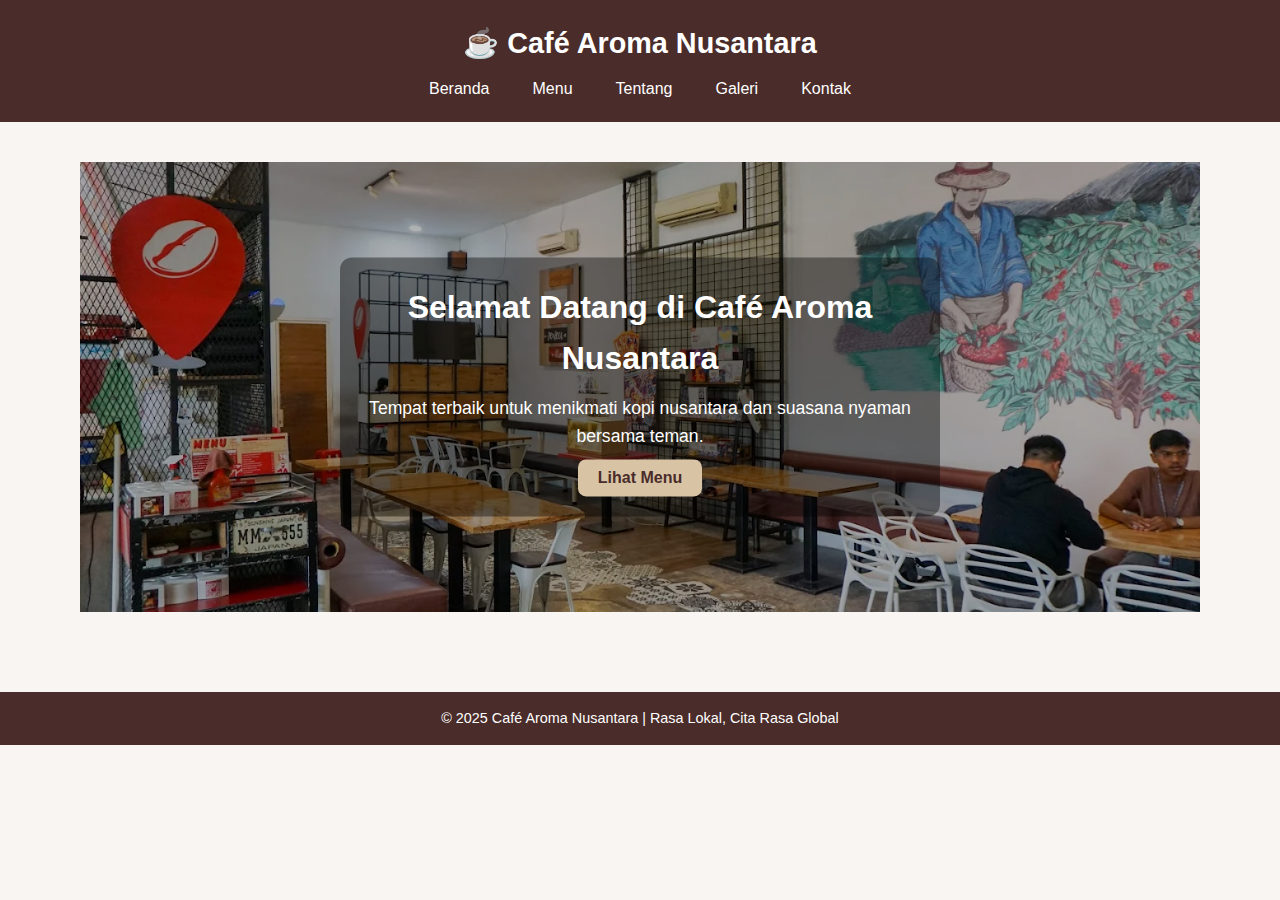
<file: index.html>
<!DOCTYPE html>
<html lang="id">
<head>
    <meta charset="UTF-8">
    <meta name="viewport" content="width=device-width, initial-scale=1.0">
    <title>Café Aroma Nusantara</title>
    <link rel="stylesheet" href="css/style0.css">
</head>
<body>
    <header>
        <h1>☕ Café Aroma Nusantara</h1>
        <nav>
            <ul class="nav-menu">
                <li><a href="index.html">Beranda</a></li>
                <li><a href="menu.html">Menu</a></li>
                <li><a href="tentang.html">Tentang</a></li>
                <li><a href="galery.html">Galeri</a></li>
                <li><a href="kontak.html">Kontak</a></li>
            </ul>
        </nav>
    </header>

    <main class="home">
        <section class="hero">
            <img src="img/interior1.webp" alt="Suasana Café">
            <div class="hero-text">
                <h2>Selamat Datang di Café Aroma Nusantara</h2>
                <p>Tempat terbaik untuk menikmati kopi nusantara dan suasana nyaman bersama teman.</p>
                <a href="menu.html" class="btn">Lihat Menu</a>
            </div>
        </section>
    </main>

    <footer>
        <p>&copy; 2025 Café Aroma Nusantara | Rasa Lokal, Cita Rasa Global</p>
    </footer>
</body>
</html>
</file>
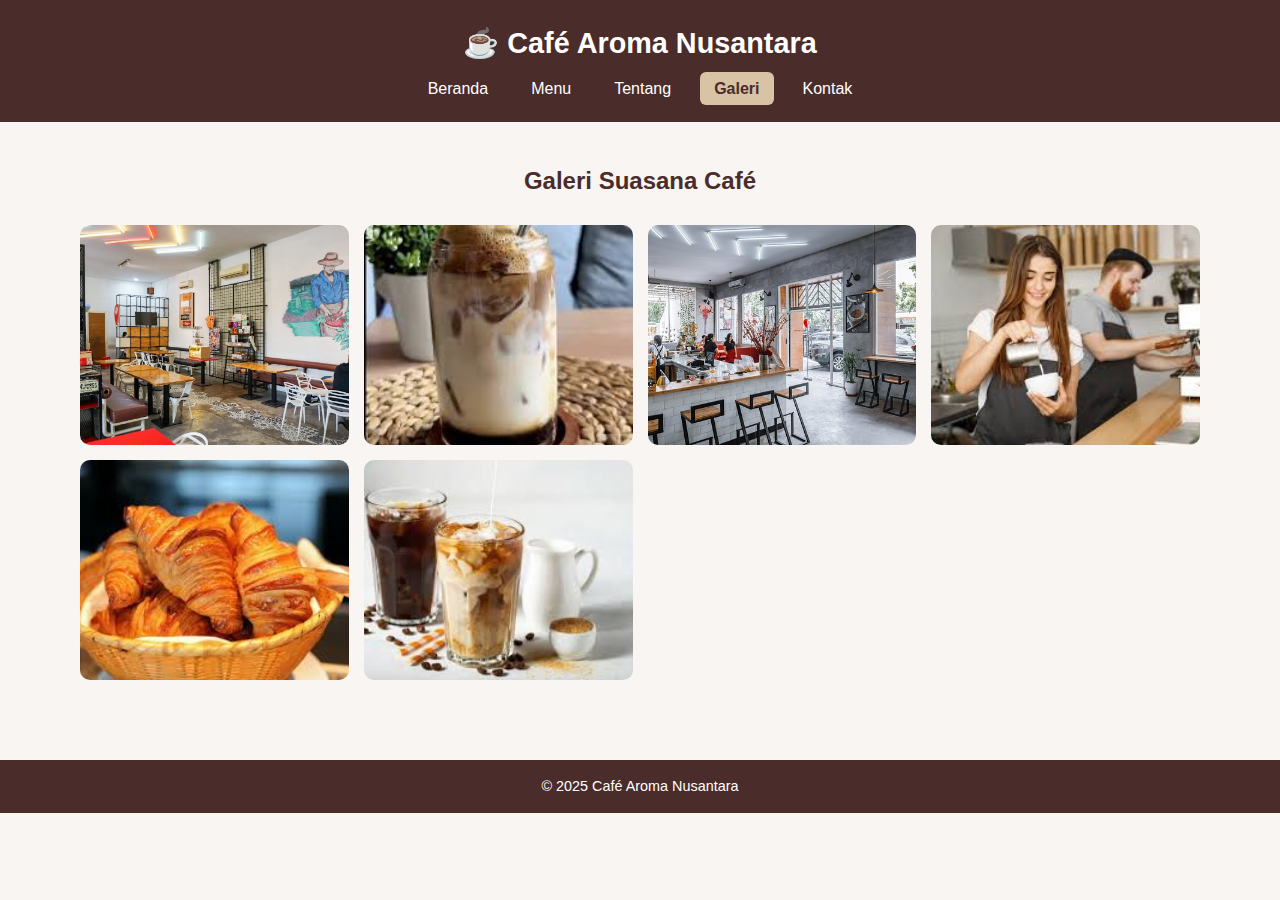
<file: galery.html>
<!DOCTYPE html>
<html lang="id">
<head>
    <meta charset="UTF-8">
    <meta name="viewport" content="width=device-width, initial-scale=1.0">
    <title>Galeri | Café Aroma Nusantara</title>
    <link rel="stylesheet" href="css/style0.css">
</head>
<body>
    <header>
        <h1>☕ Café Aroma Nusantara</h1>
        <nav>
            <ul class="nav-menu">
                <li><a href="index.html">Beranda</a></li>
                <li><a href="menu.html">Menu</a></li>
                <li><a href="tentang.html">Tentang</a></li>
                <li><a href="galery.html" class="active">Galeri</a></li>
                <li><a href="kontak.html">Kontak</a></li>
            </ul>
        </nav>
    </header>

    <main class="galery-page">
        <h2>Galeri Suasana Café</h2>
        <div class="gallery-grid">
            <img src="img/interior1.webp" alt="Suasana Café">
            <img src="img/kopisus.jpeg" alt="Minuman Kopi">
            <img src="img/interior.jpg" alt="Interior Café">
            <img src="img/barista.jpeg" alt="Barista">
            <img src="img/pastry.jpeg" alt="Pastry Café">
            <img src="img/kopidingin.jpeg" alt="Kopi Dingin">
        </div>
    </main>

    <footer>
        <p>&copy; 2025 Café Aroma Nusantara</p>
    </footer>
</body>
</html>
</file>
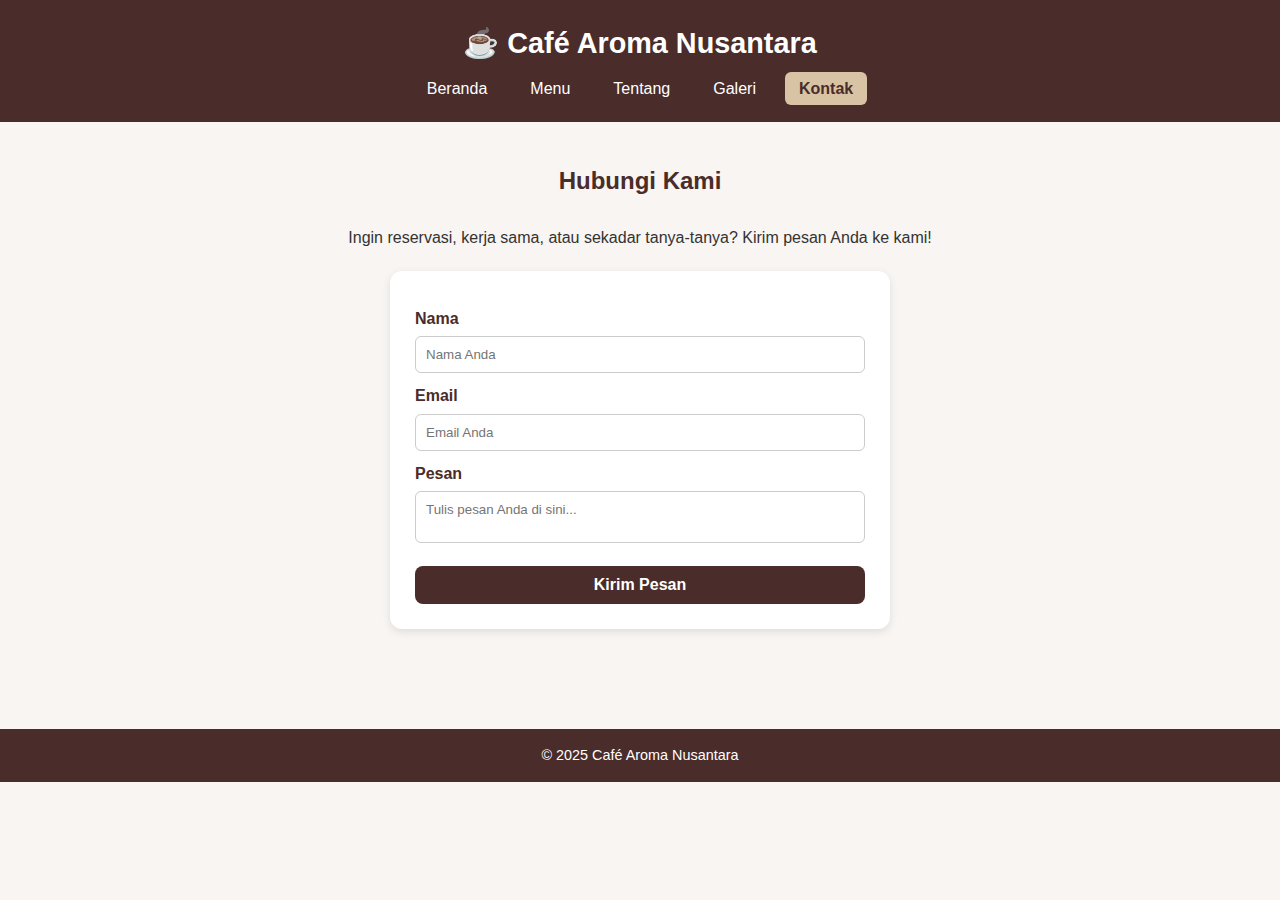
<file: kontak.html>
<!DOCTYPE html>
<html lang="id">
<head>
    <meta charset="UTF-8">
    <meta name="viewport" content="width=device-width, initial-scale=1.0">
    <title>Kontak | Café Aroma Nusantara</title>
    <link rel="stylesheet" href="css/style0.css">
</head>
<body>
    <header>
        <h1>☕ Café Aroma Nusantara</h1>
        <nav>
            <ul class="nav-menu">
                <li><a href="index.html">Beranda</a></li>
                <li><a href="menu.html">Menu</a></li>
                <li><a href="tentang.html">Tentang</a></li>
                <li><a href="galery.html">Galeri</a></li>
                <li><a href="kontak.html" class="active">Kontak</a></li>
            </ul>
        </nav>
    </header>

    <main class="kontak-page">
        <h2>Hubungi Kami</h2>
        <p>Ingin reservasi, kerja sama, atau sekadar tanya-tanya? Kirim pesan Anda ke kami!</p>

        <form>
            <label>Nama</label>
            <input type="text" placeholder="Nama Anda">

            <label>Email</label>
            <input type="email" placeholder="Email Anda">

            <label>Pesan</label>
            <textarea placeholder="Tulis pesan Anda di sini..."></textarea>

            <button type="submit" class="btn">Kirim Pesan</button>
        </form>
    </main>

    <footer>
        <p>&copy; 2025 Café Aroma Nusantara</p>
    </footer>
</body>
</html>
</file>
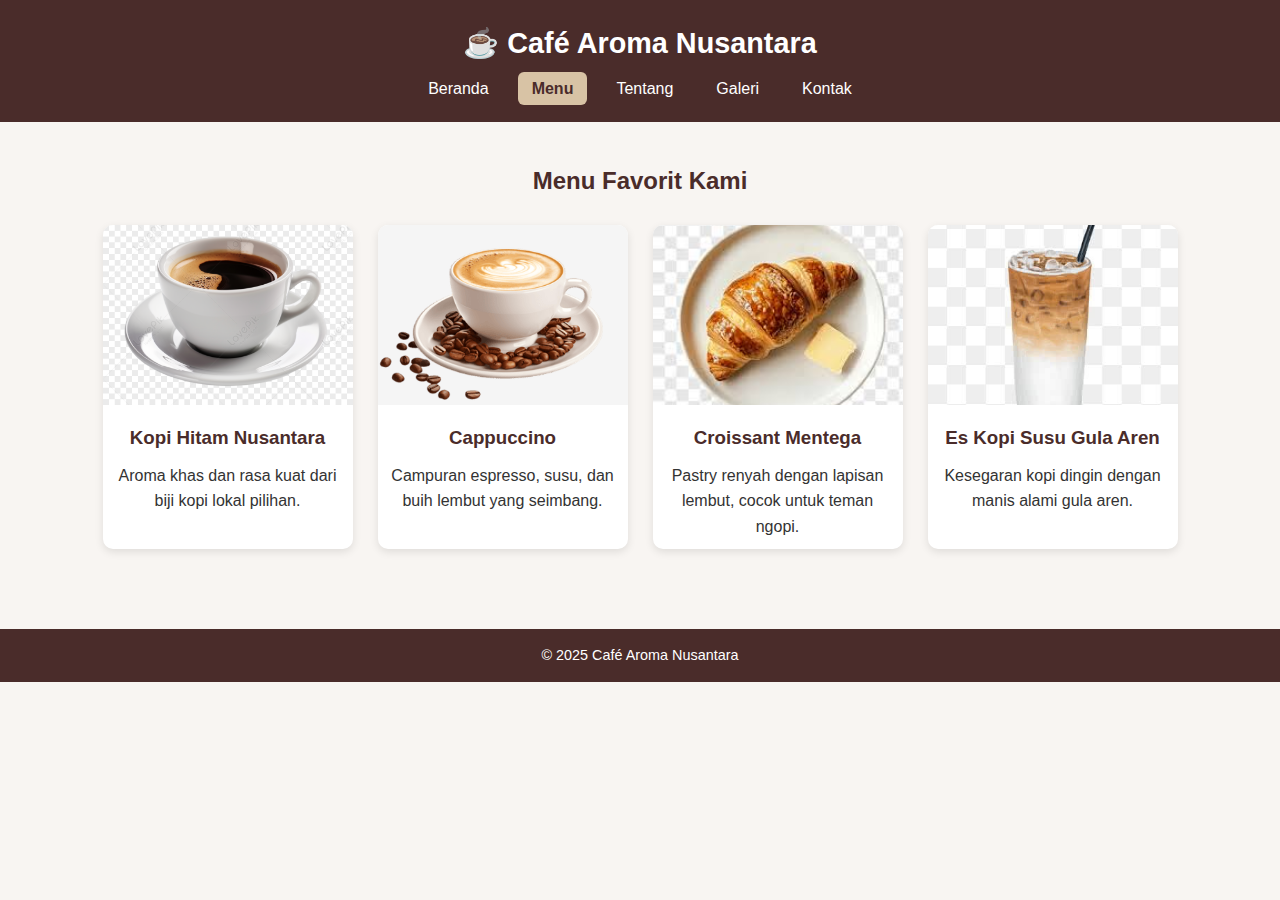
<file: menu.html>
<!DOCTYPE html>
<html lang="id">
<head>
    <meta charset="UTF-8">
    <meta name="viewport" content="width=device-width, initial-scale=1.0">
    <title>Menu | Café Aroma Nusantara</title>
    <link rel="stylesheet" href="css/style0.css">
</head>
<body>
    <header>
        <h1>☕ Café Aroma Nusantara</h1>
        <nav>
            <ul class="nav-menu">
                <li><a href="index.html">Beranda</a></li>
                <li><a href="menu.html" class="active">Menu</a></li>
                <li><a href="tentang.html">Tentang</a></li>
                <li><a href="galery.html">Galeri</a></li>
                <li><a href="kontak.html">Kontak</a></li>
            </ul>
        </nav>
    </header>

    <main class="menu-page">
        <h2>Menu Favorit Kami</h2>
        <div class="menu-grid">
            <div class="menu-item">
                <img src="img/kopihitam.png" alt="Kopi Hitam Nusantara">
                <h3>Kopi Hitam Nusantara</h3>
                <p>Aroma khas dan rasa kuat dari biji kopi lokal pilihan.</p>
            </div>
            <div class="menu-item">
                <img src="img/capucinno.png" alt="Cappuccino">
                <h3>Cappuccino</h3>
                <p>Campuran espresso, susu, dan buih lembut yang seimbang.</p>
            </div>
            <div class="menu-item">
                <img src="img/croisant.jpeg" alt="Croissant">
                <h3>Croissant Mentega</h3>
                <p>Pastry renyah dengan lapisan lembut, cocok untuk teman ngopi.</p>
            </div>
            <div class="menu-item">
                <img src="img/kopiaren.jpg" alt="Es Kopi Susu">
                <h3>Es Kopi Susu Gula Aren</h3>
                <p>Kesegaran kopi dingin dengan manis alami gula aren.</p>
            </div>
        </div>
    </main>

    <footer>
        <p>&copy; 2025 Café Aroma Nusantara</p>
    </footer>
</body>
</html>
</file>
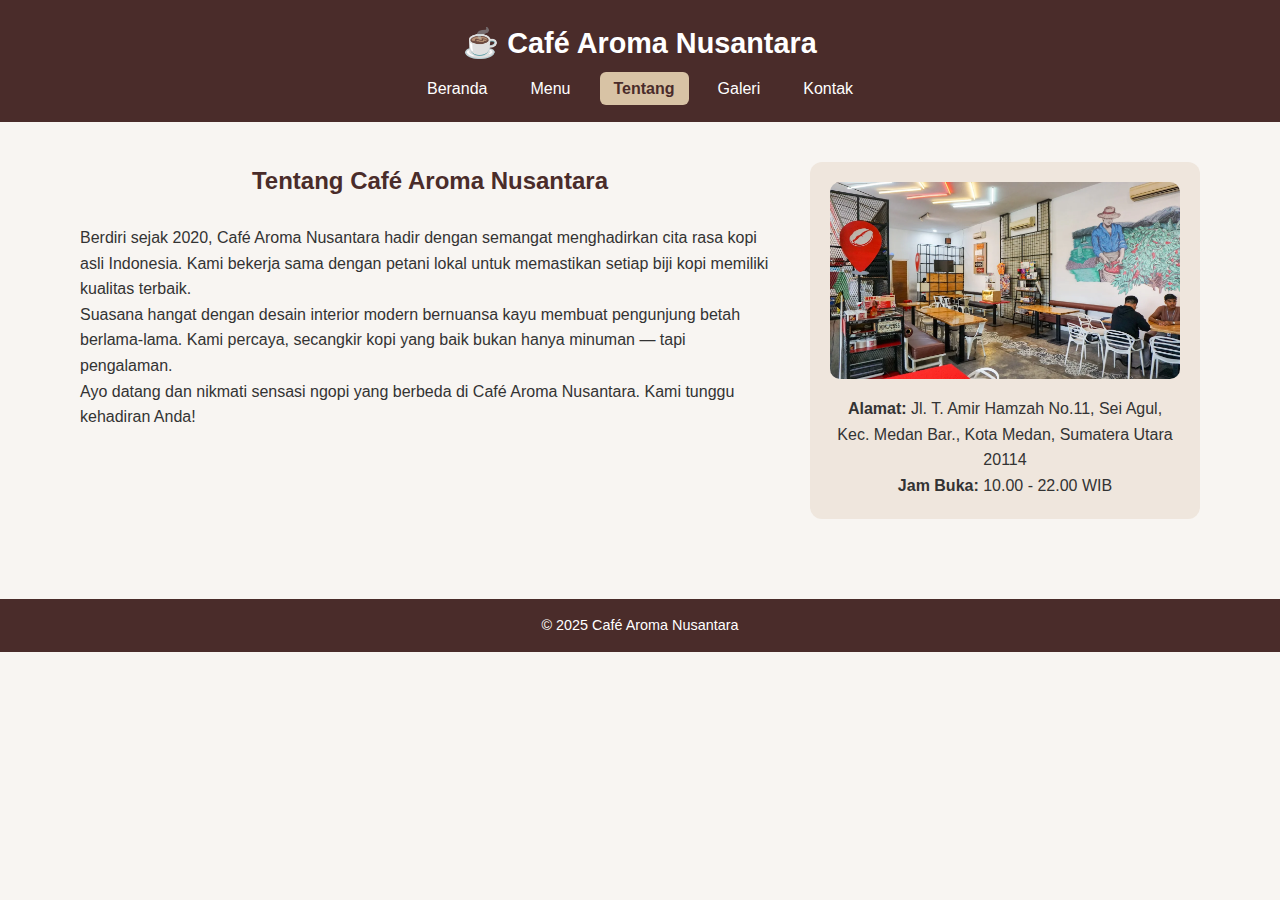
<file: tentang.html>
<!DOCTYPE html>
<html lang="id">
<head>
    <meta charset="UTF-8">
    <meta name="viewport" content="width=device-width, initial-scale=1.0">
    <title>Tentang Kami | Café Aroma Nusantara</title>
    <link rel="stylesheet" href="css/style0.css">
</head>
<body>
    <header>
        <h1>☕ Café Aroma Nusantara</h1>
        <nav>
            <ul class="nav-menu">
                <li><a href="index.html">Beranda</a></li>
                <li><a href="menu.html">Menu</a></li>
                <li><a href="tentang.html" class="active">Tentang</a></li>
                <li><a href="galery.html">Galeri</a></li>
                <li><a href="kontak.html">Kontak</a></li>
            </ul>
        </nav>
    </header>

    <main class="tentang-page">
        <article>
            <h2>Tentang Café Aroma Nusantara</h2>
            <p>
                Berdiri sejak 2020, Café Aroma Nusantara hadir dengan semangat menghadirkan cita rasa kopi asli Indonesia.
                Kami bekerja sama dengan petani lokal untuk memastikan setiap biji kopi memiliki kualitas terbaik.
            </p>
            <p>
                Suasana hangat dengan desain interior modern bernuansa kayu membuat pengunjung betah berlama-lama.  
                Kami percaya, secangkir kopi yang baik bukan hanya minuman — tapi pengalaman.
            </p>
            <p>
                Ayo datang dan nikmati sensasi ngopi yang berbeda di Café Aroma Nusantara.  
                Kami tunggu kehadiran Anda!
            </p>
        </article>

        <aside>
            <img src="img/interior1.webp" alt="Foto Café Aroma Nusantara">
            <p><strong>Alamat:</strong> Jl. T. Amir Hamzah No.11, Sei Agul, Kec. Medan Bar., Kota Medan, Sumatera Utara 20114</p>
            <p><strong>Jam Buka:</strong> 10.00 - 22.00 WIB</p>
        </aside>
    </main>

    <footer>
        <p>&copy; 2025 Café Aroma Nusantara</p>
    </footer>
</body>
</html>
</file>
<file: css/style0.css>
* {
  margin: 0;
  padding: 0;
  box-sizing: border-box;
}

body {
  font-family: "Poppins", sans-serif;
  background-color: #f8f5f2;
  color: #333;
  line-height: 1.6;
}

/* ===== HEADER & NAVBAR ===== */
header {
  background-color: #4a2c2a;
  color: #fff;
  text-align: center;
  padding: 20px;
}

header h1 {
  font-size: 1.8em;
  margin-bottom: 10px;
}

.nav-menu {
  list-style: none;
  display: flex;
  justify-content: center;
  flex-wrap: wrap;
  gap: 15px;
}

.nav-menu li a {
  color: white;
  text-decoration: none;
  padding: 8px 14px;
  border-radius: 6px;
  transition: background 0.3s, color 0.3s;
}

.nav-menu li a:hover,
.nav-menu li a.active {
  background-color: #d8c3a5;
  color: #4a2c2a;
  font-weight: 600;
}

/* ===== HERO SECTION (Beranda) ===== */
.hero {
  position: relative;
  width: 100%;
  overflow: hidden;
}

.hero img {
  width: 100%;
  height: 450px;
  object-fit: cover;
  display: block;
  filter: brightness(70%);
  position: relative;
  z-index: 1; 
}

.hero-text {
  position: absolute;
  top: 50%;
  left: 50%;
  transform: translate(-50%, -50%);
  color: #fff;
  text-align: center;
  background: rgba(0, 0, 0, 0.4);
  padding: 25px;
  border-radius: 12px;
  width: 80%;
  max-width: 600px;
  z-index: 2; 
}

.hero-text h2 {
  font-size: 2em;
  margin-bottom: 10px;
  color: #fff;
}

.hero-text p {
  margin-bottom: 15px;
  font-size: 1.1em;
}

.btn {
  background-color: #d8c3a5;
  color: #4a2c2a;
  padding: 10px 20px;
  border-radius: 8px;
  text-decoration: none;
  font-weight: 600;
  transition: 0.3s;
}

.btn:hover {
  background-color: #e9d8b2;
}

/* ===== MAIN CONTENT (Umum) ===== */
main {
  padding: 40px;
  max-width: 1200px;
  margin: auto;
}

main h2 {
  color: #4a2c2a;
  text-align: center;
  margin-bottom: 25px;
}

/* ===== MENU PAGE ===== */
.menu-grid {
  display: flex;
  flex-wrap: wrap;
  gap: 25px;
  justify-content: center;
}

.menu-item {
  background-color: #fff;
  border-radius: 10px;
  box-shadow: 0 3px 8px rgba(0, 0, 0, 0.1);
  width: 250px;
  text-align: center;
  transition: transform 0.3s;
}

.menu-item:hover {
  transform: translateY(-5px);
}

.menu-item img {
  width: 100%;
  height: 180px;
  object-fit: cover;
  border-radius: 10px 10px 0 0;
  background-color: whitesmoke;
}

.menu-item h3 {
  color: #4a2c2a;
  margin-top: 10px;
}

.menu-item p {
  padding: 10px;
}

/* ===== TENTANG PAGE ===== */
.tentang-page {
  display: flex;
  flex-wrap: wrap;
  gap: 30px;
  justify-content: center;
  align-items: flex-start;
}

.tentang-page article {
  flex: 2;
  min-width: 300px;
}

.tentang-page aside {
  flex: 1;
  background-color: #efe6dd;
  padding: 20px;
  border-radius: 12px;
  text-align: center;
}

.tentang-page aside img {
  width: 100%;
  border-radius: 10px;
  margin-bottom: 10px;
}

/* ===== GALERY PAGE ===== */
.gallery-grid {
  display: grid;
  grid-template-columns: repeat(auto-fit, minmax(250px, 1fr));
  gap: 15px;
}

.gallery-grid img {
  width: 100%;
  height: 220px;
  object-fit: cover;
  border-radius: 10px;
  transition: transform 0.3s, filter 0.3s;
}

.gallery-grid img:hover {
  transform: scale(1.05);
  filter: brightness(90%);
}

/* ===== KONTAK PAGE ===== */
.kontak-page form {
  max-width: 500px;
  margin: 20px auto;
  background: #fff;
  padding: 25px;
  border-radius: 12px;
  box-shadow: 0 3px 8px rgba(0, 0, 0, 0.1);
}

.kontak-page label {
  display: block;
  margin-top: 10px;
  font-weight: 600;
  color: #4a2c2a;
}

.kontak-page p {
    text-align: center;
}

.kontak-page input,
.kontak-page textarea {
  width: 100%;
  padding: 10px;
  margin-top: 5px;
  border: 1px solid #ccc;
  border-radius: 6px;
  resize: none;
  font-family: inherit;
}

.kontak-page button {
  margin-top: 15px;
  width: 100%;
  background-color: #4a2c2a;
  color: white;
  border: none;
  padding: 10px;
  font-size: 1em;
  border-radius: 8px;
  cursor: pointer;
  transition: background 0.3s;
}

.kontak-page button:hover {
  background-color: #d8c3a5;
  color: #4a2c2a;
  font-weight: 600;
}

/* ===== FOOTER ===== */
footer {
  background-color: #4a2c2a;
  color: white;
  text-align: center;
  padding: 15px;
  margin-top: 40px;
  font-size: 0.9em;
}

/* ===== RESPONSIVE DESIGN ===== */
@media (max-width: 900px) {
  .tentang-page {
    flex-direction: column;
  }

  main {
    padding: 20px;
  }

  .hero-text h2 {
    font-size: 1.6em;
  }

  .nav-menu {
    flex-direction: column;
    gap: 8px;
  }
}
</file>
